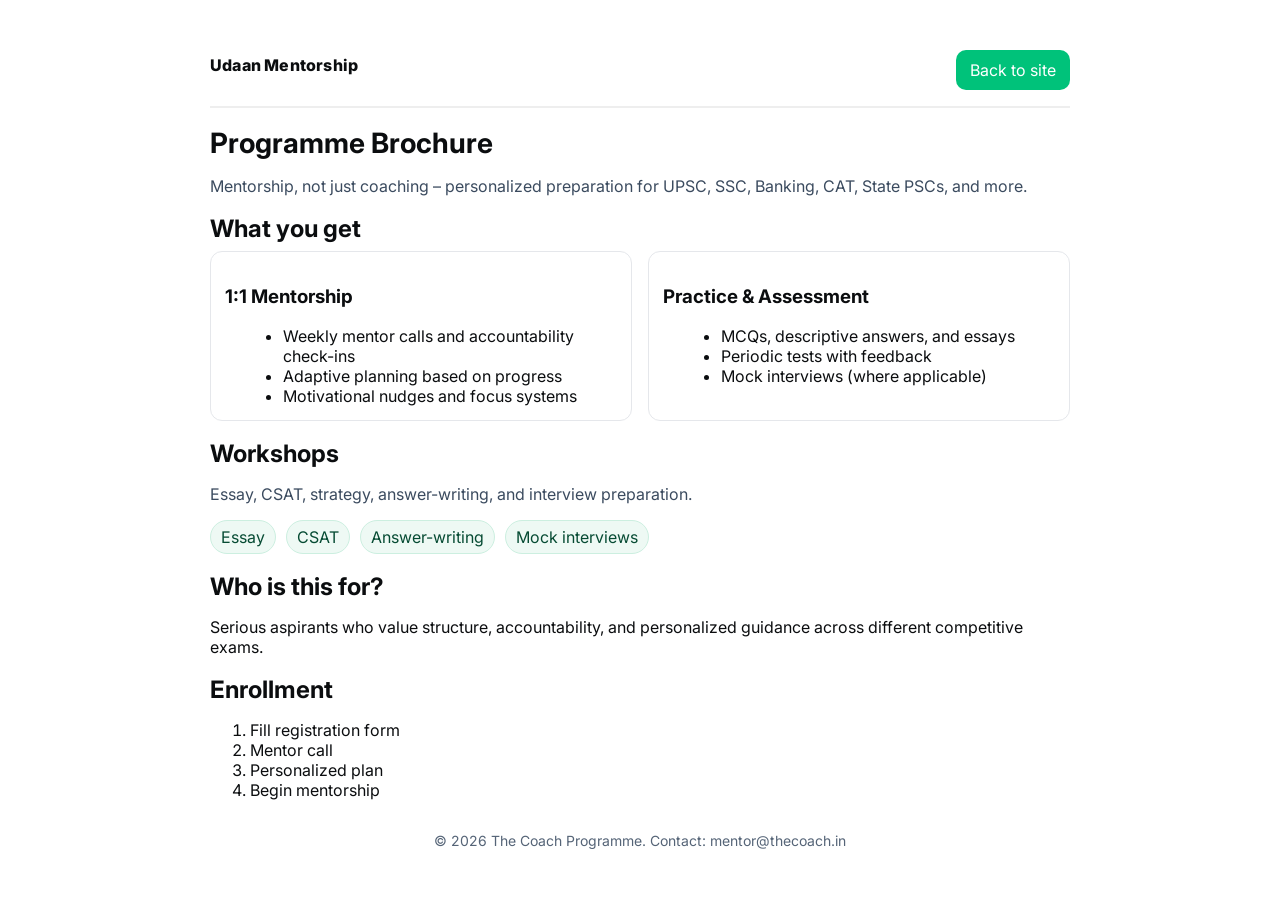
<file: brochure.html>
<!DOCTYPE html>
<html lang="en">
  <head>
    <meta charset="utf-8" />
    <meta name="viewport" content="width=device-width, initial-scale=1" />
    <title>Udaan Mentorship – Brochure</title>
    <link href="https://fonts.googleapis.com/css2?family=Inter:wght@300;400;600;800&display=swap" rel="stylesheet" />
    <style>
      :root { --text:#0b0d0f; --muted:#3b4b5f; --primary:#00c27a; }
      *{box-sizing:border-box}
      body{font-family:'Inter',system-ui,-apple-system,Segoe UI,Roboto,Arial,sans-serif;margin:0;color:var(--text);}
      .wrap{max-width:900px;margin:24px auto;padding:0 20px}
      header{display:flex;align-items:center;justify-content:space-between;border-bottom:2px solid #eee;padding:16px 0}
      .brand{font-weight:800;letter-spacing:.2px}
      .title{font-size:28px;margin:18px 0 6px}
      .muted{color:var(--muted)}
      .chip{display:inline-block;padding:6px 10px;border-radius:999px;background:#eef9f4;color:#064b33;border:1px solid #ccefe0;margin-right:6px}
      .grid{display:grid;grid-template-columns:1fr 1fr;gap:16px}
      .card{border:1px solid #e5e7eb;border-radius:12px;padding:14px}
      h2{margin:18px 0 8px}
      ul{margin:8px 0 0 18px}
      footer{margin:32px 0 18px;color:#556477;font-size:14px;text-align:center}
      @media print{a[href]:after{content:" (" attr(href) ")";font-size:12px;color:#666}}
      @media (max-width:760px){.grid{grid-template-columns:1fr}}
      .btn{display:inline-block;background:var(--primary);color:white;text-decoration:none;padding:10px 14px;border-radius:10px;margin-top:10px}
    </style>
  </head>
  <body>
    <div class="wrap">
      <header>
        <div class="brand"> Udaan Mentorship</div>
        <a class="btn" href="/workspace/index.html">Back to site</a>
      </header>
      <main>
        <h1 class="title">Programme Brochure</h1>
        <p class="muted">Mentorship, not just coaching – personalized preparation for UPSC, SSC, Banking, CAT, State PSCs, and more.</p>

        <section>
          <h2>What you get</h2>
          <div class="grid">
            <div class="card">
              <h3>1:1 Mentorship</h3>
              <ul>
                <li>Weekly mentor calls and accountability check-ins</li>
                <li>Adaptive planning based on progress</li>
                <li>Motivational nudges and focus systems</li>
              </ul>
            </div>
            <div class="card">
              <h3>Practice & Assessment</h3>
              <ul>
                <li>MCQs, descriptive answers, and essays</li>
                <li>Periodic tests with feedback</li>
                <li>Mock interviews (where applicable)</li>
              </ul>
            </div>
          </div>
        </section>

        <section>
          <h2>Workshops</h2>
          <p class="muted">Essay, CSAT, strategy, answer-writing, and interview preparation.</p>
          <div>
            <span class="chip">Essay</span>
            <span class="chip">CSAT</span>
            <span class="chip">Answer-writing</span>
            <span class="chip">Mock interviews</span>
          </div>
        </section>

        <section>
          <h2>Who is this for?</h2>
          <p>Serious aspirants who value structure, accountability, and personalized guidance across different competitive exams.</p>
        </section>

        <section>
          <h2>Enrollment</h2>
          <ol>
            <li>Fill registration form</li>
            <li>Mentor call</li>
            <li>Personalized plan</li>
            <li>Begin mentorship</li>
          </ol>
        </section>
      </main>
      <footer>
        © <script>document.write(new Date().getFullYear())</script> The Coach Programme. Contact: mentor@thecoach.in
      </footer>
    </div>
  </body>
  </html>
</file>
